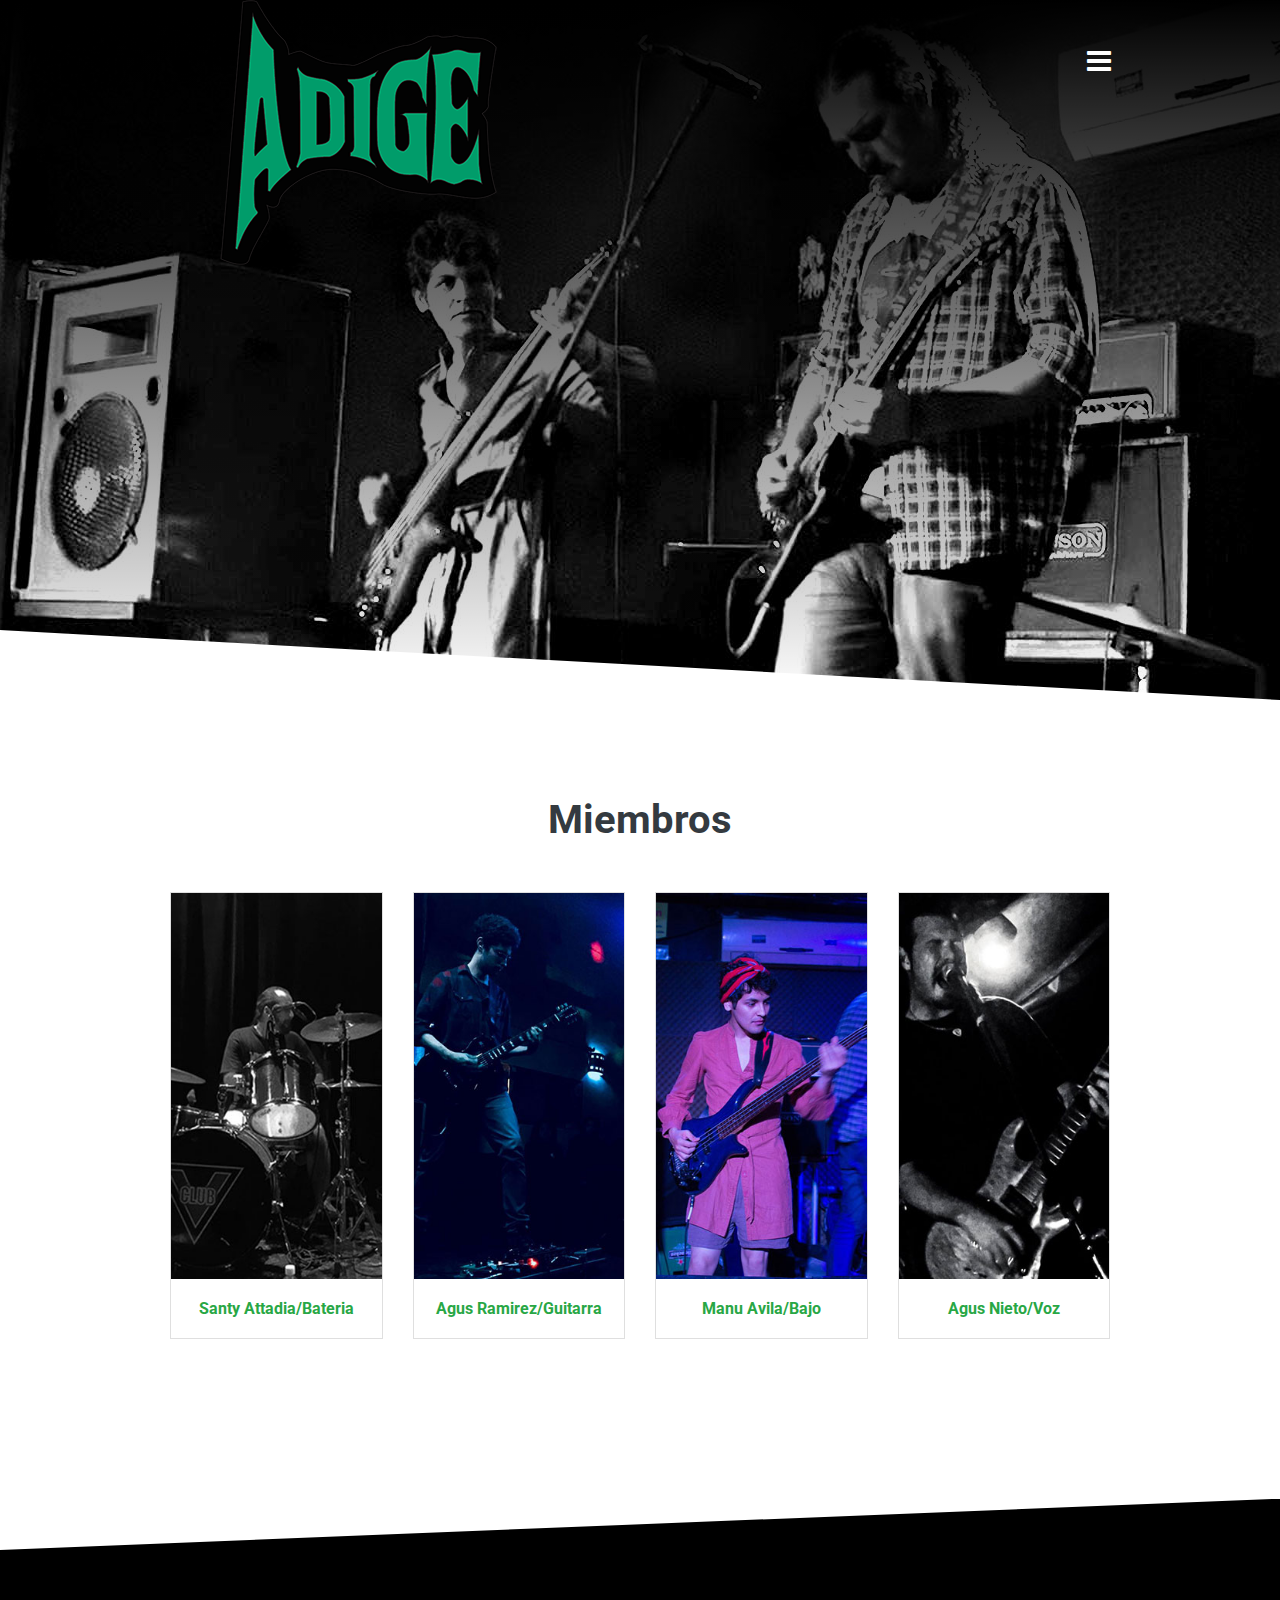
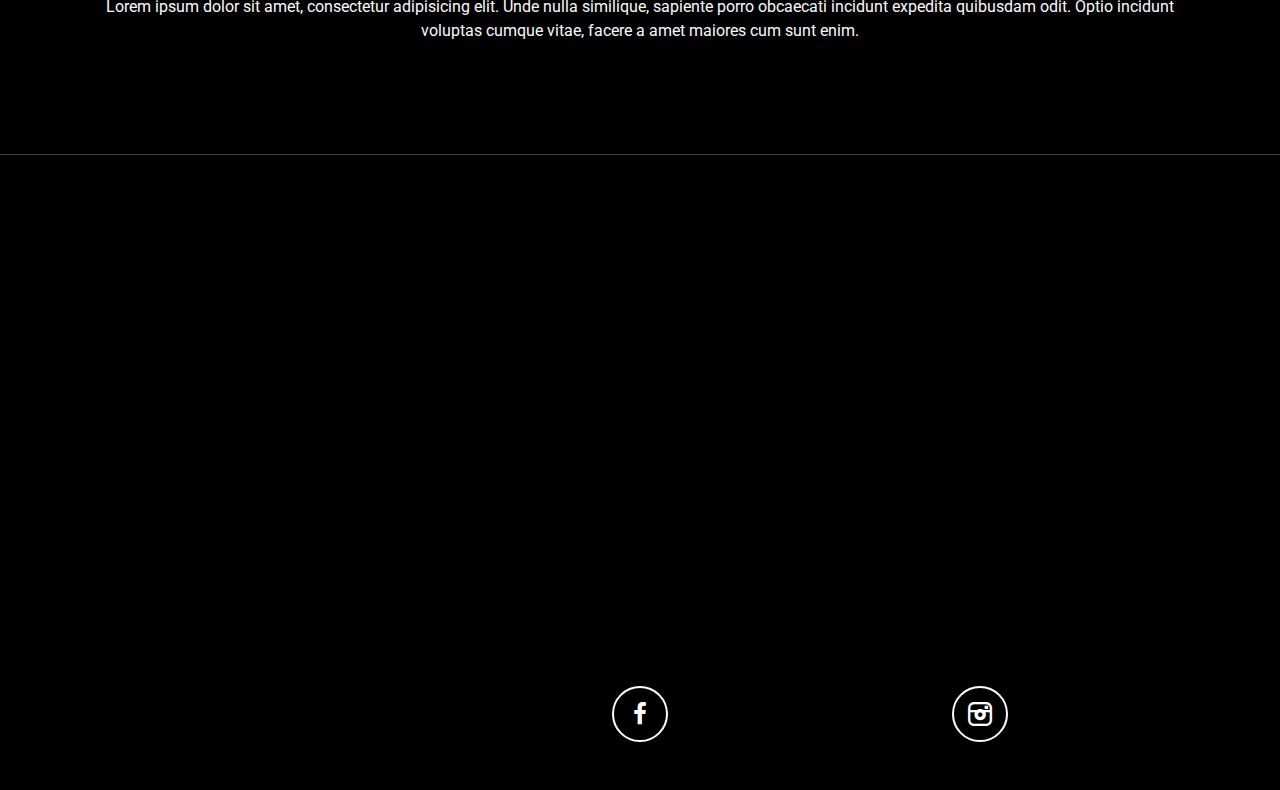
<file: index.html>
<!DOCTYPE html>
<html lang="es">
<head>
    <meta charset="UTF-8">
    <meta name="description" content="Banda Argentina de Rock/Stoner Progresivo">
    <meta name="author" content="Agustin Ramirez">
    <meta name="viewport" content="width=device-width, initial-scale=1, shrink-to-fit=no">
    
    <title>Adige Web</title>
    <link rel="stylesheet" href="css/bootstrap.min.css">
    <link rel="stylesheet" href="css/fontello/css/fontello.css">
    <link rel="stylesheet" href="css/mis-estilos.css">
    <link href="https://fonts.googleapis.com/css?family=Roboto:400,400i,700,700i,900&display=swap" rel="stylesheet">
</head>
<body class="js-no-funciona">
    
       
       
    <nav>
        <div class="container">
            <ul class="list-unstyled menu mb-0">
                <li><a href="index.html">Home</a></li>
                <li><a href="conocenos.html">Conocénos</a></li>
                <li><a href="discografia.html">Discografia</a></li>
                <li><a href="noticias.html">News</a></li>
                <li><a href="contacto.html">Contacto</a></li>
            </ul>
        </div>
    </nav>
    
    <header class="text-white fondo-banda shadow-lg">
        <div class="container text-center text-md-right forzar alto ">
           <a href="index.html" id="logo"> <span class="sr-only">Adige</span></a>
            <h1 class="d-none mt-5 mb-5 pt-5 pb-5">Adige</h1>
            <p class="d-none h3 mb-5 mt-5 pb-5">Lorem ipsum dolor sit amet, consectetur adipisicing elit. Assumenda veritatis eius accusamus molestias, molestiae aliquam ipsa hic!</p>
        </div>
    </header>
    
    
    <!--<section class="text bg-light">
        <article>
            <p class="container text-dark text-center py-5 font-italic">Lorem ipsum dolor sit amet, consectetur adipisicing elit. Reiciendis tempore laboriosam, ad alias id consectetur velit beatae sit accusamus atque quo hic dolorem officia quae expedita, iure veniam numquam sunt!</p>
        </article>
    </section>-->
    
    <section class=" py-5">
        <div class="container py-5">
            <header class="text-dark text-center mb-5">
                <h2 class="h1 font-weight-bold">Miembros</h2>
            </header>
            
            
                <div class="row">
                    
                        <div class="col-sm-3 mb-3">
                            <article class="mini card  text-success rounded-0">
                                <img src="img/santy.jpg"  class="card-img-top rounded-0" alt="santy1">
                                    <div class="card-body">
                                        <p class=" h6 font-weight-bold card-text text-center">Santy Attadia/Bateria</p>
                                    </div>
                                
                            </article>
                        </div>
                    
                        <div class="col-sm-3 mb-3">
                            <article class="mini card  text-success rounded-0">
                                <img src="img/agusv.jpg"  class="card-img-top rounded-0" alt="agusv1">
                                    <div class="card-body">
                                        <p class=" h6 font-weight-bold card-text text-center">Agus Ramirez/Guitarra</p>
                                    </div>
                                
                            </article>
                        </div>
                    
                        <div class="col-sm-3 mb-3">
                            <article class="mini card  text-success rounded-0">
                                <img src="img/manu.jpg"  class="card-img-top rounded-0" alt="manu1">
                                    <div class="card-body">
                                        <p class=" h6 font-weight-bold card-text text-center">Manu Avila/Bajo</p>
                                    </div>
                                
                            </article>
                        </div>
                    
                        <div class="col-sm-3 mb-3">
                            <article class="mini card  text-success rounded-0">
                                <img src="img/agusn.jpg"  class="card-img-top rounded-0" alt="agusn1">
                                    <div class="card-body">
                                        <p class=" h6 font-weight-bold card-text text-center">Agus Nieto/Voz</p>
                                    </div>
                                
                            </article>
                        </div>
                    
                        
                   
                    
                        

                </div>
            
        </div>
    </section>
    
    
    
    <section class="quote p-5 mt-5 mb-0 border-0">
        <div class="p-5">
            <p class="text-light text-center">Lorem ipsum dolor sit amet, consectetur adipisicing elit. Unde nulla similique, sapiente porro obcaecati incidunt expedita quibusdam odit. Optio incidunt voluptas cumque vitae, facere a amet maiores cum sunt enim.</p>
        </div>
    </section>
       
        
           
                   <div class="rep-container py-5 text-center border-0">
                           <div class="mx-auto" style="width: 380px;">
                               <iframe src="https://open.spotify.com/embed/album/0rti8oDGA3oQzwjM0cUONo" width="300" height="380" frameborder="0" allowtransparency="true" allow="encrypted-media"></iframe>
                               
                           </div>
                   </div>   

                
               
               
            
        
       <aside class="social text-center py-5">
           <iframe class="btn-social" src="https://open.spotify.com/follow/1/?uri=spotify:artist:626CtdZCRZF58V5FTgtTH3&size=detail&theme=light" width="300" height="56" scrolling="no" frameborder="0" style="border:none; overflow:hidden;" allowtransparency="true"></iframe>
           <a class="btn-social " href="#" title="ir a facebook"><i class="icon-facebook"></i></a>
           <a class="btn-social" href="#" title="ir a instagram"><i class="icon-instagram"></i></a>
       </aside>
       

    
    
    <script src="js/jquery-3.4.1.min.js"></script>
    
    <script src="js/bootstrap.bundle.min.js"></script>
    
    <script src="js/mis-scripts.js"></script>
    
    
</body>
</html>
</file>
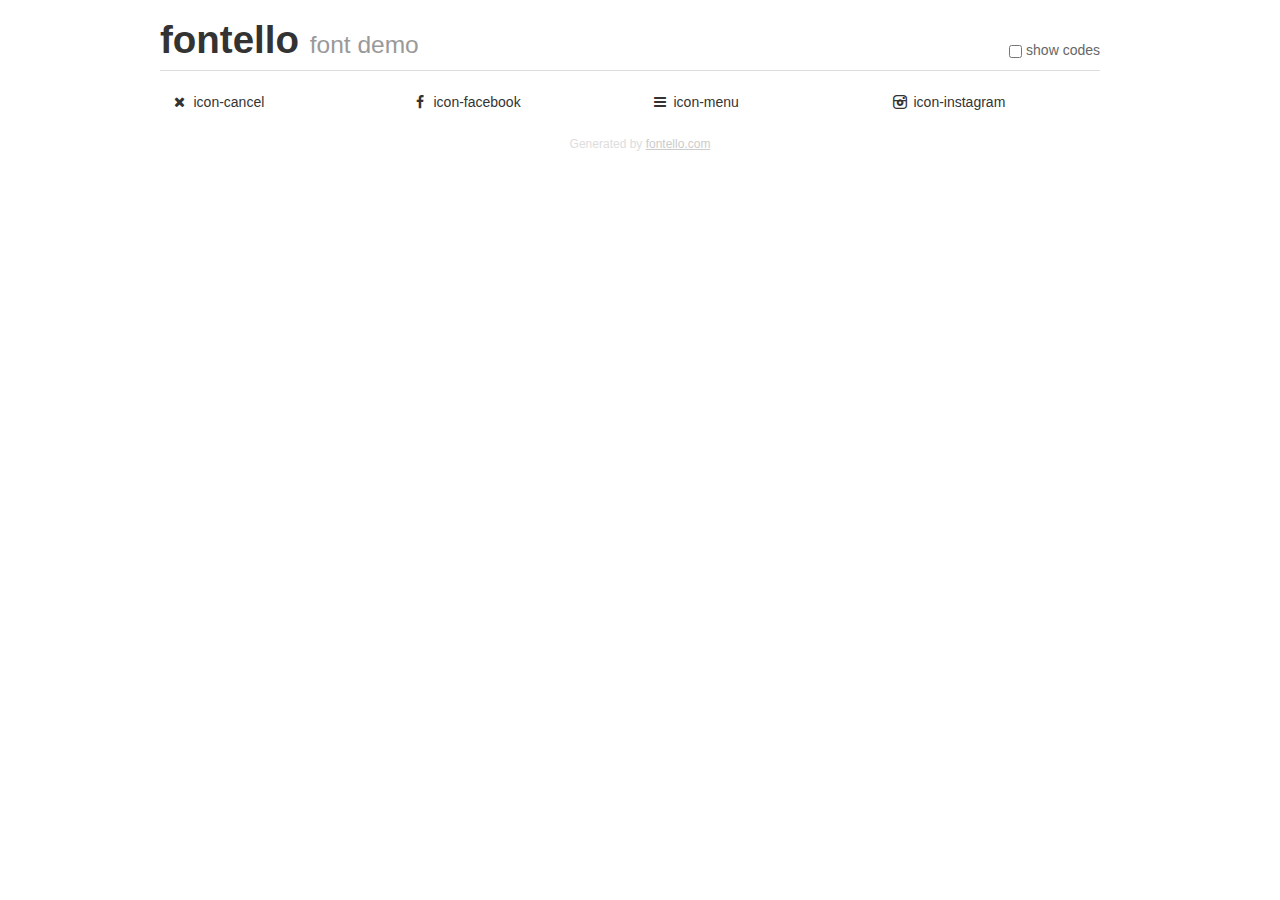
<file: css/fontello/demo.html>
<!DOCTYPE html>
<html>
  <head><!--[if lt IE 9]><script language="javascript" type="text/javascript" src="//html5shim.googlecode.com/svn/trunk/html5.js"></script><![endif]-->
    <meta charset="UTF-8"><style>/*
 * Bootstrap v2.2.1
 *
 * Copyright 2012 Twitter, Inc
 * Licensed under the Apache License v2.0
 * http://www.apache.org/licenses/LICENSE-2.0
 *
 * Designed and built with all the love in the world @twitter by @mdo and @fat.
 */
.clearfix {
  *zoom: 1;
}
.clearfix:before,
.clearfix:after {
  display: table;
  content: "";
  line-height: 0;
}
.clearfix:after {
  clear: both;
}
html {
  font-size: 100%;
  -webkit-text-size-adjust: 100%;
  -ms-text-size-adjust: 100%;
}
a:focus {
  outline: thin dotted #333;
  outline: 5px auto -webkit-focus-ring-color;
  outline-offset: -2px;
}
a:hover,
a:active {
  outline: 0;
}
button,
input,
select,
textarea {
  margin: 0;
  font-size: 100%;
  vertical-align: middle;
}
button,
input {
  *overflow: visible;
  line-height: normal;
}
button::-moz-focus-inner,
input::-moz-focus-inner {
  padding: 0;
  border: 0;
}
body {
  margin: 0;
  font-family: "Helvetica Neue", Helvetica, Arial, sans-serif;
  font-size: 14px;
  line-height: 20px;
  color: #333;
  background-color: #fff;
}
a {
  color: #08c;
  text-decoration: none;
}
a:hover {
  color: #005580;
  text-decoration: underline;
}
.row {
  margin-left: -20px;
  *zoom: 1;
}
.row:before,
.row:after {
  display: table;
  content: "";
  line-height: 0;
}
.row:after {
  clear: both;
}
[class*="span"] {
  float: left;
  min-height: 1px;
  margin-left: 20px;
}
.container,
.navbar-static-top .container,
.navbar-fixed-top .container,
.navbar-fixed-bottom .container {
  width: 940px;
}
.span12 {
  width: 940px;
}
.span11 {
  width: 860px;
}
.span10 {
  width: 780px;
}
.span9 {
  width: 700px;
}
.span8 {
  width: 620px;
}
.span7 {
  width: 540px;
}
.span6 {
  width: 460px;
}
.span5 {
  width: 380px;
}
.span4 {
  width: 300px;
}
.span3 {
  width: 220px;
}
.span2 {
  width: 140px;
}
.span1 {
  width: 60px;
}
[class*="span"].pull-right,
.row-fluid [class*="span"].pull-right {
  float: right;
}
.container {
  margin-right: auto;
  margin-left: auto;
  *zoom: 1;
}
.container:before,
.container:after {
  display: table;
  content: "";
  line-height: 0;
}
.container:after {
  clear: both;
}
p {
  margin: 0 0 10px;
}
.lead {
  margin-bottom: 20px;
  font-size: 21px;
  font-weight: 200;
  line-height: 30px;
}
small {
  font-size: 85%;
}
h1 {
  margin: 10px 0;
  font-family: inherit;
  font-weight: bold;
  line-height: 20px;
  color: inherit;
  text-rendering: optimizelegibility;
}
h1 small {
  font-weight: normal;
  line-height: 1;
  color: #999;
}
h1 {
  line-height: 40px;
}
h1 {
  font-size: 38.5px;
}
h1 small {
  font-size: 24.5px;
}
body {
  margin-top: 90px;
}
.header {
  position: fixed;
  top: 0;
  left: 50%;
  margin-left: -480px;
  background-color: #fff;
  border-bottom: 1px solid #ddd;
  padding-top: 10px;
  z-index: 10;
}
.footer {
  color: #ddd;
  font-size: 12px;
  text-align: center;
  margin-top: 20px;
}
.footer a {
  color: #ccc;
  text-decoration: underline;
}
.the-icons {
  font-size: 14px;
  line-height: 24px;
}
.switch {
  position: absolute;
  right: 0;
  bottom: 10px;
  color: #666;
}
.switch input {
  margin-right: 0.3em;
}
.codesOn .i-name {
  display: none;
}
.codesOn .i-code {
  display: inline;
}
.i-code {
  display: none;
}
@font-face {
      font-family: 'fontello';
      src: url('./font/fontello.eot?35045936');
      src: url('./font/fontello.eot?35045936#iefix') format('embedded-opentype'),
           url('./font/fontello.woff?35045936') format('woff'),
           url('./font/fontello.ttf?35045936') format('truetype'),
           url('./font/fontello.svg?35045936#fontello') format('svg');
      font-weight: normal;
      font-style: normal;
    }
     
     
    .demo-icon
    {
      font-family: "fontello";
      font-style: normal;
      font-weight: normal;
      speak: none;
     
      display: inline-block;
      text-decoration: inherit;
      width: 1em;
      margin-right: .2em;
      text-align: center;
      /* opacity: .8; */
     
      /* For safety - reset parent styles, that can break glyph codes*/
      font-variant: normal;
      text-transform: none;
     
      /* fix buttons height, for twitter bootstrap */
      line-height: 1em;
     
      /* Animation center compensation - margins should be symmetric */
      /* remove if not needed */
      margin-left: .2em;
     
      /* You can be more comfortable with increased icons size */
      /* font-size: 120%; */
     
      /* Font smoothing. That was taken from TWBS */
      -webkit-font-smoothing: antialiased;
      -moz-osx-font-smoothing: grayscale;
     
      /* Uncomment for 3D effect */
      /* text-shadow: 1px 1px 1px rgba(127, 127, 127, 0.3); */
    }
     </style>
    <link rel="stylesheet" href="css/animation.css"><!--[if IE 7]><link rel="stylesheet" href="css/" + font.fontname + "-ie7.css"><![endif]-->
    <script>
      function toggleCodes(on) {
        var obj = document.getElementById('icons');
      
        if (on) {
          obj.className += ' codesOn';
        } else {
          obj.className = obj.className.replace(' codesOn', '');
        }
      }
      
    </script>
  </head>
  <body>
    <div class="container header">
      <h1>fontello <small>font demo</small></h1>
      <label class="switch">
        <input type="checkbox" onclick="toggleCodes(this.checked)">show codes
      </label>
    </div>
    <div class="container" id="icons">
      <div class="row">
        <div class="the-icons span3" title="Code: 0xe800"><i class="demo-icon icon-cancel">&#xe800;</i> <span class="i-name">icon-cancel</span><span class="i-code">0xe800</span></div>
        <div class="the-icons span3" title="Code: 0xf09a"><i class="demo-icon icon-facebook">&#xf09a;</i> <span class="i-name">icon-facebook</span><span class="i-code">0xf09a</span></div>
        <div class="the-icons span3" title="Code: 0xf0c9"><i class="demo-icon icon-menu">&#xf0c9;</i> <span class="i-name">icon-menu</span><span class="i-code">0xf0c9</span></div>
        <div class="the-icons span3" title="Code: 0xf31e"><i class="demo-icon icon-instagram">&#xf31e;</i> <span class="i-name">icon-instagram</span><span class="i-code">0xf31e</span></div>
      </div>
    </div>
    <div class="container footer">Generated by <a href="http://fontello.com">fontello.com</a></div>
  </body>
</html>
</file>
<file: css/fontello/css/fontello.css>
@font-face {
  font-family: 'fontello';
  src: url('../font/fontello.eot?26936281');
  src: url('../font/fontello.eot?26936281#iefix') format('embedded-opentype'),
       url('../font/fontello.woff2?26936281') format('woff2'),
       url('../font/fontello.woff?26936281') format('woff'),
       url('../font/fontello.ttf?26936281') format('truetype'),
       url('../font/fontello.svg?26936281#fontello') format('svg');
  font-weight: normal;
  font-style: normal;
}
/* Chrome hack: SVG is rendered more smooth in Windozze. 100% magic, uncomment if you need it. */
/* Note, that will break hinting! In other OS-es font will be not as sharp as it could be */
/*
@media screen and (-webkit-min-device-pixel-ratio:0) {
  @font-face {
    font-family: 'fontello';
    src: url('../font/fontello.svg?26936281#fontello') format('svg');
  }
}
*/
 
 [class^="icon-"]:before, [class*=" icon-"]:before {
  font-family: "fontello";
  font-style: normal;
  font-weight: normal;
  speak: none;
 
  display: inline-block;
  text-decoration: inherit;
  width: 1em;
  margin-right: .2em;
  text-align: center;
  /* opacity: .8; */
 
  /* For safety - reset parent styles, that can break glyph codes*/
  font-variant: normal;
  text-transform: none;
 
  /* fix buttons height, for twitter bootstrap */
  line-height: 1em;
 
  /* Animation center compensation - margins should be symmetric */
  /* remove if not needed */
  margin-left: .2em;
 
  /* you can be more comfortable with increased icons size */
  /* font-size: 120%; */
 
  /* Font smoothing. That was taken from TWBS */
  -webkit-font-smoothing: antialiased;
  -moz-osx-font-smoothing: grayscale;
 
  /* Uncomment for 3D effect */
  /* text-shadow: 1px 1px 1px rgba(127, 127, 127, 0.3); */
}
 
.icon-cancel:before { content: '\e800'; } /* '' */
.icon-facebook:before { content: '\f09a'; } /* '' */
.icon-menu:before { content: '\f0c9'; } /* '' */
.icon-instagram:before { content: '\f31e'; } /* '' */
</file>
<file: css/mis-estilos.css>
/* font-family: 'Roboto', sans-serif; */


body {
    font-family: 'Roboto', sans-serif;
    font-weight: normal;
    overflow-x: hidden;
}


.container {
    max-width: 970px;

}


.fondo-banda {
    background: linear-gradient(to top, rgba(50,50,50,0), rgba(0,0,0,1)), url(../img/fondo_1.jpg);
    background-repeat: no-repeat;
    width: 100%;
    height: 700px;
    background-position: center;
    position: relative;
    clip-path: polygon(0% 0%, 100% 0%,100% 100%, 0% 90%);
    
    
}



#logo {
    display: block;
    margin-left: 50px;
    width: 277px;
    height: 265px;
    background: url(../img/logo.png) no-repeat;
    position: absolute;
}



/*.card {
    border: 1px solid #212529;
    border-radius: 0px;
    background: -webkit-gradient(linear, left top, left bottom, from(rgba(0, 0, 0, 0.65)), to(rgba(0, 0, 0, 0)));
    background: linear-gradient(to bottom, rgba(0, 0, 0, 0.65) 0%, rgba(0, 0, 0, 0) 100%);
}

.card-body {
    background-color: #019c6a;
} */

.quote {
    background-color: #000000;
    border-bottom: 0;
    width: 100%;
    clip-path: polygon(0% 20%, 100% 0%,100% 100%, 0% 100%);
        
}


.mini .card-img-overlay {
    background: -webkit-gradient(linear, left top, left bottom, from(rgba(0, 0, 0, 0.65)), to(rgba(0, 0, 0, 0)));
    background: linear-gradient(to bottom, rgba(0, 0, 0, 0.65) 0%, rgba(0, 0, 0, 0) 100%);
}



.rep-container {
    background-color: #000000;
    width: 100%;
}


.social {
    background-color: #000000;
    display: inline-flex;
    width: 100%;
    flex-direction: row;
    justify-content: space-evenly;
    padding-top: 30vh;
    padding-bottom: 30vh;
}




.btn-social {
    
    color: #fff;
    border: 2px solid;
    width: 56px;
    height: 56px;
    display: inline-block;
    border-radius: 50%;
    font-size: 24px;
    line-height: 52px;
    margin: 0 12px;
}



nav {
    background-color: rgba(50,50,50,0.9)
}

.menu li {
    margin: 0 0.5rem;
}

.menu a {
    color: #fff;
}

/* si JavaScript no funciona*/

.js-no-funciona .menu {
    text-align: center;
}


.js-no-funciona .menu li {
    display: inline-block;
}

/* si JavaScript si funciona */

.js-funciona nav {
    position: fixed;
    top: 0;
    left: 0;
    right: 0;
    bottom: 0;
    z-index: 10;
    display: none;
}


.js-funciona nav .container {
    height: 100vh;
}


.js-funciona .menu {
    width: 220px;
    text-align: center;
    position: absolute;
    top: 50%;
    left: 50%;
    -webkit-transform: translateX(-50%) translateY(-50%);
    transform: translateX(-50%) translateY(-50%);


}


.js-funciona .menu li {
    margin-bottom: 0.5rem;
}

.js-funciona .menu a {
    font-size: 20px;
    text-decoration: none;
}

.js-funciona .menu i {
    color: #4eacdd;
    background-color: #fff;
    width: 50px;
    height: 50px;
    text-align: center;
    display: inline-block;
    border-radius: 50%;
    line-height: 50px;
    margin-right: 0.8rem;
}

/* para los botones de menú (con jQuery) */

header .container,
nav .container {
    position: relative;
}

.abre-menu,
.cierra-menu {
    background-color: transparent;
    border: none;
    color: #fff;
    font-size: 28px;
    position: absolute;
    top: 40px;
    right: 0;
}


/* Media Querys */

@media (max-width: 767px) and (orientation: portrait) {
    .forzar-alto {
        width: 100%;
        min-height: 100vh;
    }
}



@media (max-width:568px) and (orientation: portrait){
    #logo {
        margin-top: 140px;
        margin-left: 45px;
    }
}
</file>
<file: css/fontello/css/animation.css>
/*
   Animation example, for spinners
*/
.animate-spin {
  -moz-animation: spin 2s infinite linear;
  -o-animation: spin 2s infinite linear;
  -webkit-animation: spin 2s infinite linear;
  animation: spin 2s infinite linear;
  display: inline-block;
}
@-moz-keyframes spin {
  0% {
    -moz-transform: rotate(0deg);
    -o-transform: rotate(0deg);
    -webkit-transform: rotate(0deg);
    transform: rotate(0deg);
  }

  100% {
    -moz-transform: rotate(359deg);
    -o-transform: rotate(359deg);
    -webkit-transform: rotate(359deg);
    transform: rotate(359deg);
  }
}
@-webkit-keyframes spin {
  0% {
    -moz-transform: rotate(0deg);
    -o-transform: rotate(0deg);
    -webkit-transform: rotate(0deg);
    transform: rotate(0deg);
  }

  100% {
    -moz-transform: rotate(359deg);
    -o-transform: rotate(359deg);
    -webkit-transform: rotate(359deg);
    transform: rotate(359deg);
  }
}
@-o-keyframes spin {
  0% {
    -moz-transform: rotate(0deg);
    -o-transform: rotate(0deg);
    -webkit-transform: rotate(0deg);
    transform: rotate(0deg);
  }

  100% {
    -moz-transform: rotate(359deg);
    -o-transform: rotate(359deg);
    -webkit-transform: rotate(359deg);
    transform: rotate(359deg);
  }
}
@-ms-keyframes spin {
  0% {
    -moz-transform: rotate(0deg);
    -o-transform: rotate(0deg);
    -webkit-transform: rotate(0deg);
    transform: rotate(0deg);
  }

  100% {
    -moz-transform: rotate(359deg);
    -o-transform: rotate(359deg);
    -webkit-transform: rotate(359deg);
    transform: rotate(359deg);
  }
}
@keyframes spin {
  0% {
    -moz-transform: rotate(0deg);
    -o-transform: rotate(0deg);
    -webkit-transform: rotate(0deg);
    transform: rotate(0deg);
  }

  100% {
    -moz-transform: rotate(359deg);
    -o-transform: rotate(359deg);
    -webkit-transform: rotate(359deg);
    transform: rotate(359deg);
  }
}
</file>
